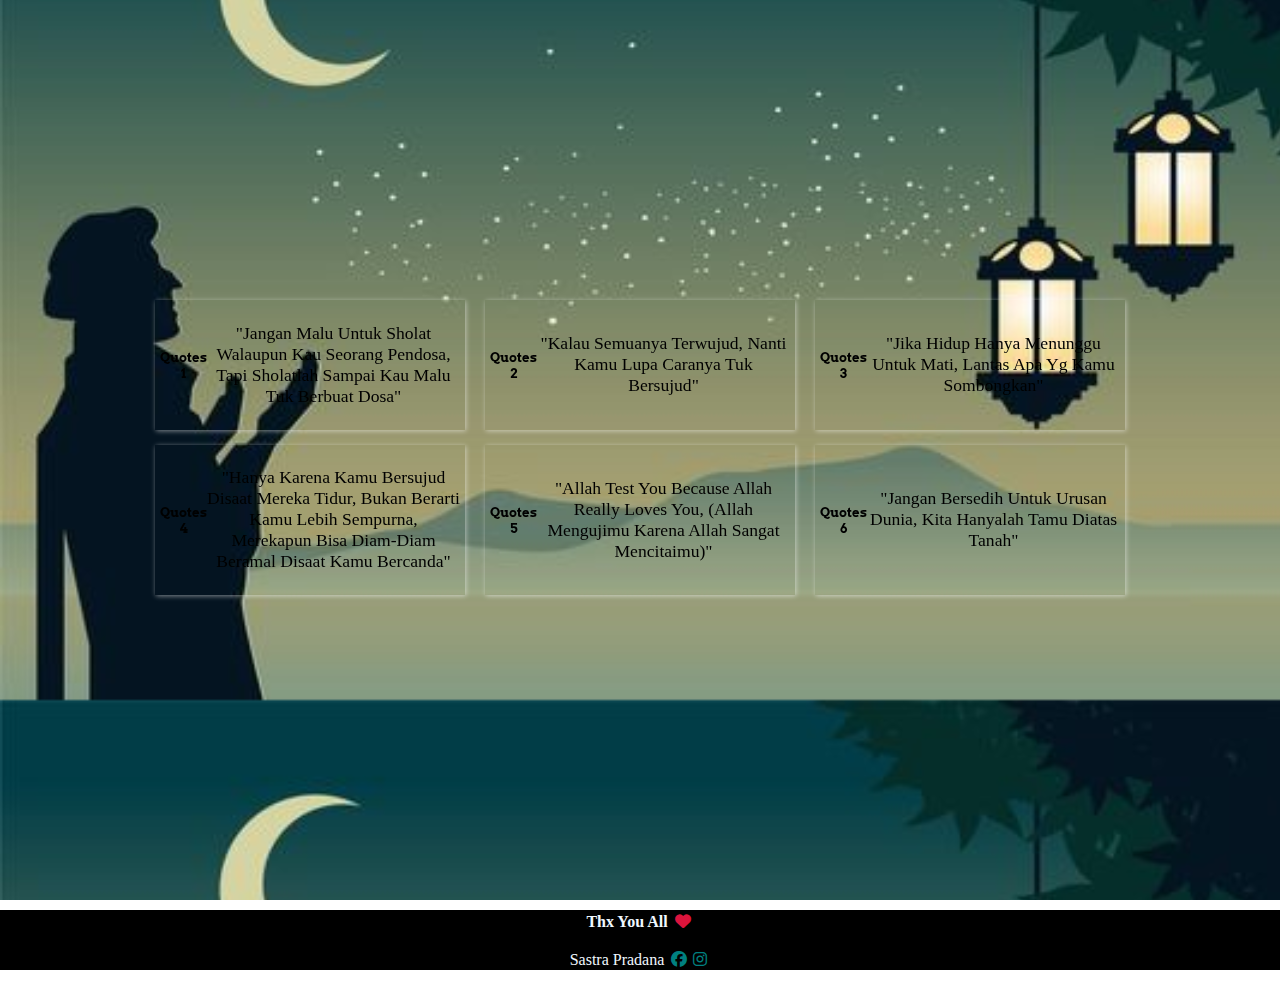
<file: agama.html>
<!DOCTYPE html>
<html lang="en">
  <head>
    <meta charset="UTF-8" />
    <meta http-equiv="X-UA-Compatible" content="IE=edge" />
    <meta name="viewport" content="width=device-width, initial-scale=1.0" />
    <link href="https://cdn.jsdelivr.net/npm/bootstrap@5.0.2/dist/css/bootstrap.min.css" rel="stylesheet" integrity="sha384-EVSTQN3/azprG1Anm3QDgpJLIm9Nao0Yz1ztcQTwFspd3yD65VohhpuuCOmLASjC" crossorigin="anonymous" />
    <link rel="stylesheet" href="https://unpkg.com/aos@next/dist/aos.css" />
    <link rel="stylesheet" href="style.css" />
    <link rel="stylesheet" href="https://cdnjs.cloudflare.com/ajax/libs/font-awesome/6.1.2/css/all.min.css" />
    <title>Agama</title>
  </head>
  <body>
    <div class="agama">
      <div class="container">
        <div class="card" data-aos="fade-down" data-aos-duration="1500">
          <h5 class="card-title">quotes 1</h5>
          <p class="card-text">"jangan malu untuk sholat walaupun kau seorang pendosa, tapi sholatlah sampai kau malu tuk berbuat dosa"</p>
        </div>
        <div class="card" data-aos="fade-down" data-aos-duration="1500">
          <h5 class="card-title">quotes 2</h5>
          <p class="card-text">"kalau semuanya terwujud, nanti kamu lupa caranya tuk bersujud"</p>
        </div>
        <div class="card" data-aos="fade-down" data-aos-duration="1500">
          <h5 class="card-title">quotes 3</h5>
          <p class="card-text">"jika hidup hanya menunggu untuk mati, lantas apa yg kamu sombongkan"</p>
        </div>
        <div class="card" data-aos="fade-up" data-aos-duration="1500">
          <h5 class="card-title">quotes 4</h5>
          <p class="card-text">"hanya karena kamu bersujud disaat mereka tidur, bukan berarti kamu lebih sempurna, merekapun bisa diam-diam beramal disaat kamu bercanda"</p>
        </div>
        <div class="card" data-aos="fade-up" data-aos-duration="1500">
          <h5 class="card-title">quotes 5</h5>
          <p class="card-text">"allah test you because allah really loves you, (allah mengujimu karena allah sangat mencitaimu)"</p>
        </div>
        <div class="card" data-aos="fade-up" data-aos-duration="1500">
          <h5 class="card-title">quotes 6</h5>
          <p class="card-text">"jangan bersedih untuk urusan dunia, kita hanyalah tamu diatas tanah"</p>
        </div>
      </div>
    </div>
    <div class="row">
      <div class="text col-sm-12">
        <h4>thx you all <i class="fa-solid fa-heart" id="love"></i></h4>
        <p>Sastra Pradana <a href="https://www.facebook.com/Sastra Pradana"><i class="fa-brands fa-facebook"></i><a href="http://instagram.com/sastrapradn"><i class="fa-brands fa-instagram"></i></a></p>
      </div>
    </div>
    <!-- bts bundle -->
    <script src="https://cdn.jsdelivr.net/npm/bootstrap@5.0.2/dist/js/bootstrap.bundle.min.js" integrity="sha384-MrcW6ZMFYlzcLA8Nl+NtUVF0sA7MsXsP1UyJoMp4YLEuNSfAP+JcXn/tWtIaxVXM" crossorigin="anonymous"></script>
    <script src="https://unpkg.com/aos@next/dist/aos.js"></script>
    <script>
      AOS.init();
    </script>
  </body>
</html>
</file>
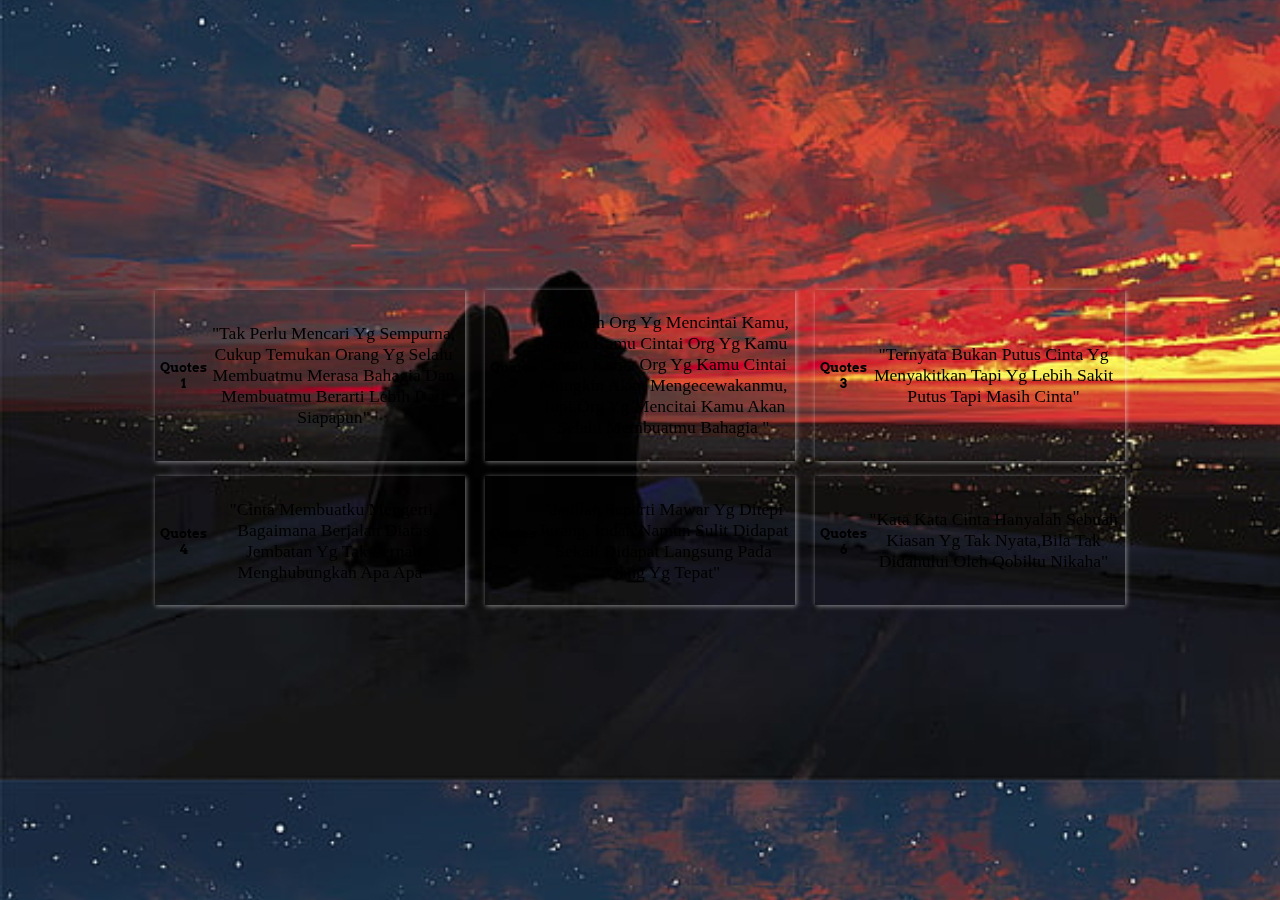
<file: cinta.html>
<!DOCTYPE html>
<html lang="en">
  <head>
    <meta charset="UTF-8" />
    <meta http-equiv="X-UA-Compatible" content="IE=edge" />
    <meta name="viewport" content="width=device-width, initial-scale=1.0" />
    <link href="https://cdn.jsdelivr.net/npm/bootstrap@5.0.2/dist/css/bootstrap.min.css" rel="stylesheet" integrity="sha384-EVSTQN3/azprG1Anm3QDgpJLIm9Nao0Yz1ztcQTwFspd3yD65VohhpuuCOmLASjC" crossorigin="anonymous" />
    <link rel="stylesheet" href="https://unpkg.com/aos@next/dist/aos.css" />
    <link rel="stylesheet" href="style.css" />
    <title>Cinta</title>
  </head>
  <body>
    <div class="Cinta">
      <div class="container">
        <div class="card" data-aos="fade-down" data-aos-duration="1500">
          <h5 class="card-title">quotes 1</h5>
          <p class="card-text">"tak perlu mencari yg sempurna, cukup temukan orang yg selalu membuatmu merasa bahagia dan membuatmu berarti lebih dari siapapun"</p>
        </div>
        <div class="card" data-aos="fade-down" data-aos-duration="1500">
          <h5 class="card-title">quotes 2</h5>
          <p class="card-text">"cintalah org yg mencintai kamu, jangan kamu cintai org yg kamu cintai, karna org yg kamu cintai mungkin akan mengecewakanmu, tapi org yg mencitai kamu akan selalu membuatmu bahagia "</p>
        </div>
        <div class="card" data-aos="fade-down" data-aos-duration="1500">
          <h5 class="card-title">quotes 3</h5>
          <p class="card-text">"ternyata bukan putus cinta yg menyakitkan tapi yg lebih sakit putus tapi masih cinta"</p>
        </div>
        <div class="card" data-aos="fade-up" data-aos-duration="1500">
          <h5 class="card-title">quotes 4</h5>
          <p class="card-text">"cinta membuatku mengerti, bagaimana berjalan diatas jembatan yg tak pernah menghubungkan apa apa"</p>
        </div>
        <div class="card" data-aos="fade-up" data-aos-duration="1500">
          <h5 class="card-title">quotes 5</h5>
          <p class="card-text">"jadilah seperti mawar yg ditepi jurang, indah namun sulit didapat sekali didapat langsung pada oang yg tepat"</p>
        </div>
        <div class="card" data-aos="fade-up" data-aos-duration="1500">
          <h5 class="card-title">quotes 6</h5>
          <p class="card-text">"kata kata cinta hanyalah sebuah kiasan yg tak nyata,bila tak didahului oleh qobiltu nikaha"</p>
        </div>
      </div>
    </div>
    <!-- bts bundle -->
    <script src="https://cdn.jsdelivr.net/npm/bootstrap@5.0.2/dist/js/bootstrap.bundle.min.js" integrity="sha384-MrcW6ZMFYlzcLA8Nl+NtUVF0sA7MsXsP1UyJoMp4YLEuNSfAP+JcXn/tWtIaxVXM" crossorigin="anonymous"></script>
    <script src="https://unpkg.com/aos@next/dist/aos.js"></script>
    <script>
      AOS.init();
    </script>
  </body>
</html>
</file>
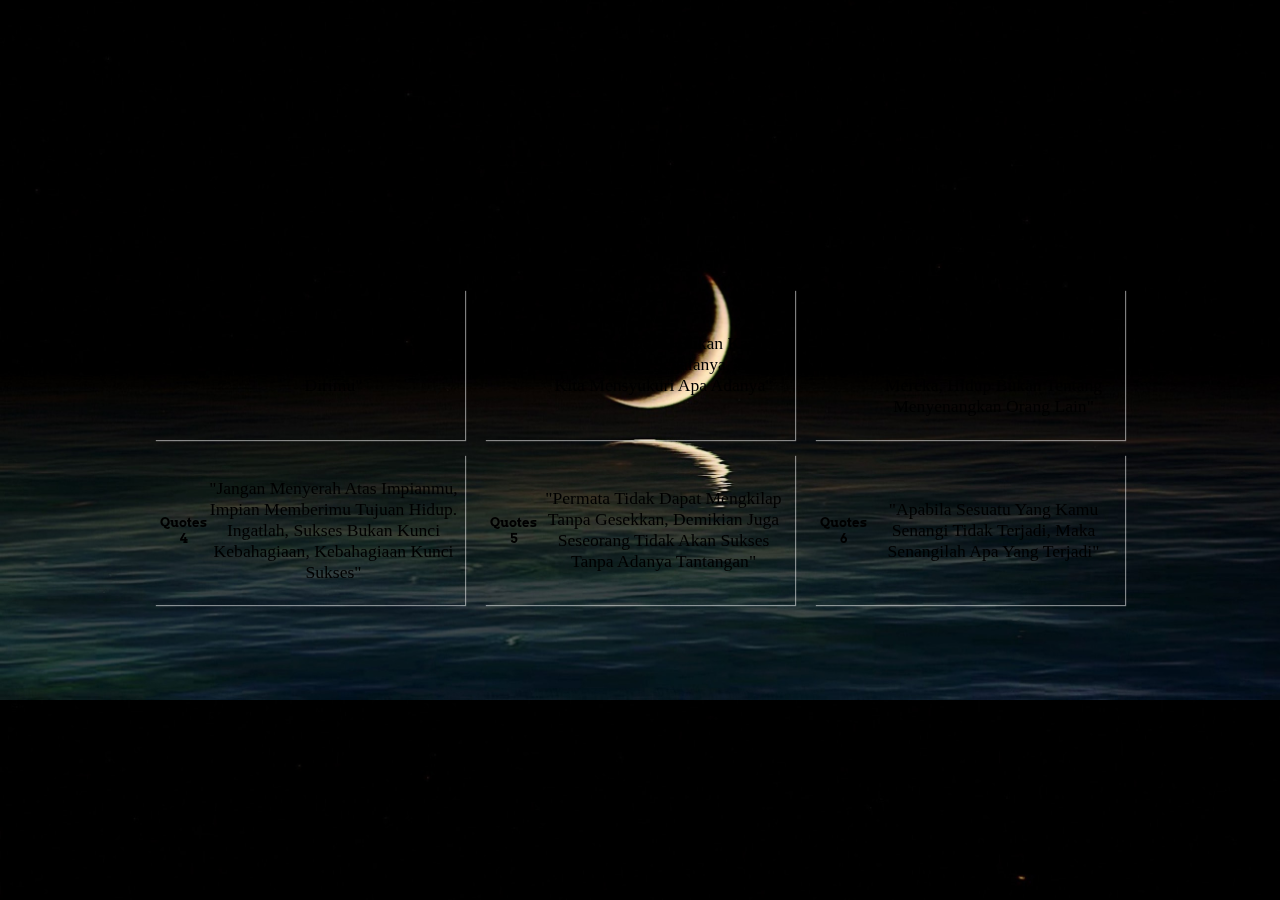
<file: kehidupan.html>
<!DOCTYPE html>
<html lang="en">
  <head>
    <meta charset="UTF-8" />
    <meta http-equiv="X-UA-Compatible" content="IE=edge" />
    <meta name="viewport" content="width=device-width, initial-scale=1.0" />
    <link href="https://cdn.jsdelivr.net/npm/bootstrap@5.0.2/dist/css/bootstrap.min.css" rel="stylesheet" integrity="sha384-EVSTQN3/azprG1Anm3QDgpJLIm9Nao0Yz1ztcQTwFspd3yD65VohhpuuCOmLASjC" crossorigin="anonymous" />
    <link rel="stylesheet" href="https://unpkg.com/aos@next/dist/aos.css" />
    <link rel="stylesheet" href="style.css" />
    <title>Kehidupan</title>
  </head>
  <body>
    <div class="kehidupan">
      <div class="container">
        <div class="card" data-aos="fade-down" data-aos-duration="1500">
          <h5 class="card-title">quotes 1</h5>
          <p class="card-text">"hidup bukanlah mencari siapa dirimu,tapi menciptakan siapa dirimu"</p>
        </div>
        <div class="card" data-aos="fade-down" data-aos-duration="1500">
          <h5 class="card-title">quotes 2</h5>
          <p class="card-text">"hidup ini indah, bukan karena kita memiliki segalanya, tetapi kita mensyukuri apa adanya"</p>
        </div>
        <div class="card" data-aos="fade-down" data-aos-duration="1500">
          <h5 class="card-title">quotes 3</h5>
          <p class="card-text">"hiduplah dalam bahagia, jadilah dirimu sendiri, jika orang lain tidak menyukainya itu urusan mereka, hidup bukan tentang menyenangkan orang lain"</p>
        </div>
        <div class="card" data-aos="fade-up" data-aos-duration="1500">
          <h5 class="card-title">quotes 4</h5>
          <p class="card-text">"jangan menyerah atas impianmu, impian memberimu tujuan hidup. ingatlah, sukses bukan kunci kebahagiaan, kebahagiaan kunci sukses"</p>
        </div>
        <div class="card" data-aos="fade-up" data-aos-duration="1500">
          <h5 class="card-title">quotes 5</h5>
          <p class="card-text">"permata tidak dapat mengkilap tanpa gesekkan, demikian juga seseorang tidak akan sukses tanpa adanya tantangan"</p>
        </div>
        <div class="card" data-aos="fade-up" data-aos-duration="1500">
          <h5 class="card-title">quotes 6</h5>
          <p class="card-text">"apabila sesuatu yang kamu senangi tidak terjadi, maka senangilah apa yang terjadi"</p>
        </div>
      </div>
    </div>
    <!-- bts bundle -->
    <script src="https://cdn.jsdelivr.net/npm/bootstrap@5.0.2/dist/js/bootstrap.bundle.min.js" integrity="sha384-MrcW6ZMFYlzcLA8Nl+NtUVF0sA7MsXsP1UyJoMp4YLEuNSfAP+JcXn/tWtIaxVXM" crossorigin="anonymous"></script>
    <script src="https://unpkg.com/aos@next/dist/aos.js"></script>
    <script>
      AOS.init();
    </script>
  </body>
</html>
</file>
<file: style.css>
@import url('https://fonts.googleapis.com/css2?family=Arvo:ital,wght@1,400;1,700&family=Poppins:wght@400;500&family=Roboto+Mono:wght@100;500&family=Roboto:wght@100&family=Ubuntu&display=swap');

html, body {
    padding: 0;
    margin: 0;
    font-family: 'Poppins', sans-serif;
}

/* navbar */
.navbar-brand {
    font-size: 1.5rem;
    text-transform: capitalize;
    color: aliceblue;
    font-family: 'Arvo', serif;
    font-weight: 700;
}

.navbar-nav {
    font-size: 1.1rem;
    font-weight: 500;
}

/* random */
span {
    color: teal;
}



/* jumbotron */
.jumbotron {
    background-image: url(img/bg\ bulan\ &\ gunung.avif);
    background-size: cover;
    height: 640px;
    background-size: 0 -900px;
}

.jumbotron .display-4 {
    font-size: 2rem;
    text-shadow: 1px 1px 1px rgba(255, 249, 249, 0.5);
    color: aliceblue;
    text-align: center;
    text-transform: capitalize;
    padding-top: 170px;
}

.jumbotron .lead {
    font-size: 1rem;
    text-shadow: 1px 1px 1px rgba(255, 249, 249, 0.5);
    color: aliceblue;
    text-align: center;
    text-transform: capitalize;
}

.jumbotron .tombol {
    text-align: center;
    display: flex;
    justify-content: center;
    align-items: center;
    margin-top: 30px;
}

.tombol .btn {
    margin: 10px;
    border: 1px solid white;
    border-radius: 7px;
    background-color: teal;
}

.tombol .btn:hover {
    background-color: crimson;
    transition: .5s ease-in-out;
}

.tombol a {
    text-decoration: none;
    color: aliceblue;
    text-transform: capitalize;
}

/* kehidupan */
.kehidupan {
    max-width: 100%;
    height: 150vh;
    background-image: url(img/jenin-abumazen-3WwbccT8RFE-unsplash.jpg);
    background-size: cover;
    background-position: -500px;
    display: flex;
    justify-content: center;
    align-items: center;
}

.kehidupan .container {
    width: 80%;
    display: flex;
    flex-wrap: wrap;
    justify-content: center;
}

.kehidupan .card {
    width: 300px;
    margin: 10px;
    margin-top: 5px;
    padding: 5px;
    display: flex;
    justify-content: center;
    align-items: center;
    text-align: center;
    box-shadow: 1px 1px 1px rgb(255, 255, 255,0.5);
}

.card-title {
    font-family: 'Arvo', serif;
    text-transform: capitalize;
    font-weight: 700;
}

.card-text {
    font-family: viga;
    font-size: 1rem;
}

/* cinta */
.Cinta {
    max-width: 100%;
    height: 150vh;
    background-image: url(img/bg\ cinta2.jpg);
    background-size: cover;
    background-position: -400px 0;
    display: flex;
    justify-content: center;
    align-items: center;
}

.Cinta .container {
    width: 80%;
    display: flex;
    flex-wrap: wrap;
    justify-content: center;
}

.Cinta .card {
    width: 300px;
    margin: 10px;
    margin-top: 5px;
    padding: 5px;
    display: flex;
    justify-content: center;
    align-items: center;
    text-align: center;
    box-shadow: 1px 1px 5px rgb(255, 255, 255,0.5);
}

.Cinta .card-title {
    font-family: 'Arvo', serif;
    text-transform: capitalize;
    font-weight: 700;
    font-family: 1.5rem;
}

.card-text {
    font-family: viga;
    font-size: 0.9rem;
    text-transform: capitalize;
}


/* agama */
.agama {
    max-width: 100%;
    height: 150vh;
    background-image: url(img/bg\ agma3.jpg);
    background-size: cover;
    display: flex;
    justify-content: center;
    align-items: center;
}

.agama .container {
    width: 80%;
    display: flex;
    flex-wrap: wrap;
    justify-content: center;
}

.agama .card {
    width: 300px;
    margin: 10px;
    margin-top: 5px;
    padding: 5px;
    display: flex;
    justify-content: center;
    align-items: center;
    text-align: center;
    box-shadow: 1px 1px 5px rgb(255, 255, 255,0.5);
}

.agama .card-title {
    font-family: 'Arvo', serif;
    text-transform: capitalize;
    font-weight: 700;
    font-family: 1.5rem;
}

.card-text {
    font-family: viga;
    font-size: 0.9rem;
    text-transform: capitalize;
}

.row {
    max-width: 100%;
    margin: auto;
    background-color: black;
    text-align: center;
    text-transform: capitalize;
}

.row .text {
    text-align: center;
}

.row h4 {
    margin-top: 10px;
    font-family: viga;
    color: aliceblue;
}

.row p {
    margin-top: 10px;
    font-family: viga;
    color: aliceblue;
    margin-top: -5px;
}

.row #love {
    color: crimson;
}

.row i {
    color: teal;
    margin: 3px;
}














































/* desktop version */
@media (min-width: 992px) {

    .navbar-brand {
        font-size: 1.8rem;
        text-transform: capitalize;
        color: aliceblue;
        font-family: 'Arvo', serif;
        font-weight: 700;
        text-shadow: 1px 1px 1px rgba(255, 249, 249, 0.5);
    }
    
    .navbar-nav {
        font-size: 1.1rem;
        font-weight: 500;
        text-shadow: 1px 1px 1px rgba(255, 249, 249, 0.5);
    }
    
    .navbar-nav a {
        margin: 10px;
    }
    
    .nav-link:hover::after {
        content: '';
        display: block;
        border-bottom: 2px solid white;
        width: 50%;
        margin: auto;
        padding-bottom: 5px;
        margin-bottom: -7px;
    }

    .jumbotron {
        margin-top: -80px;
    }

    .jumbotron .display-4 {
        font-size: 2.5rem;
        padding-top: 250px;
    }

    .Cinta {
        background-position: 0 -120px;
        height: 100vh;
    }

    .kehidupan, .agama {
        background-position: 0 -200px;
        height: 100vh;
    }

    .card-text {
        font-size: 1.1rem;
    }
}











}
</file>
